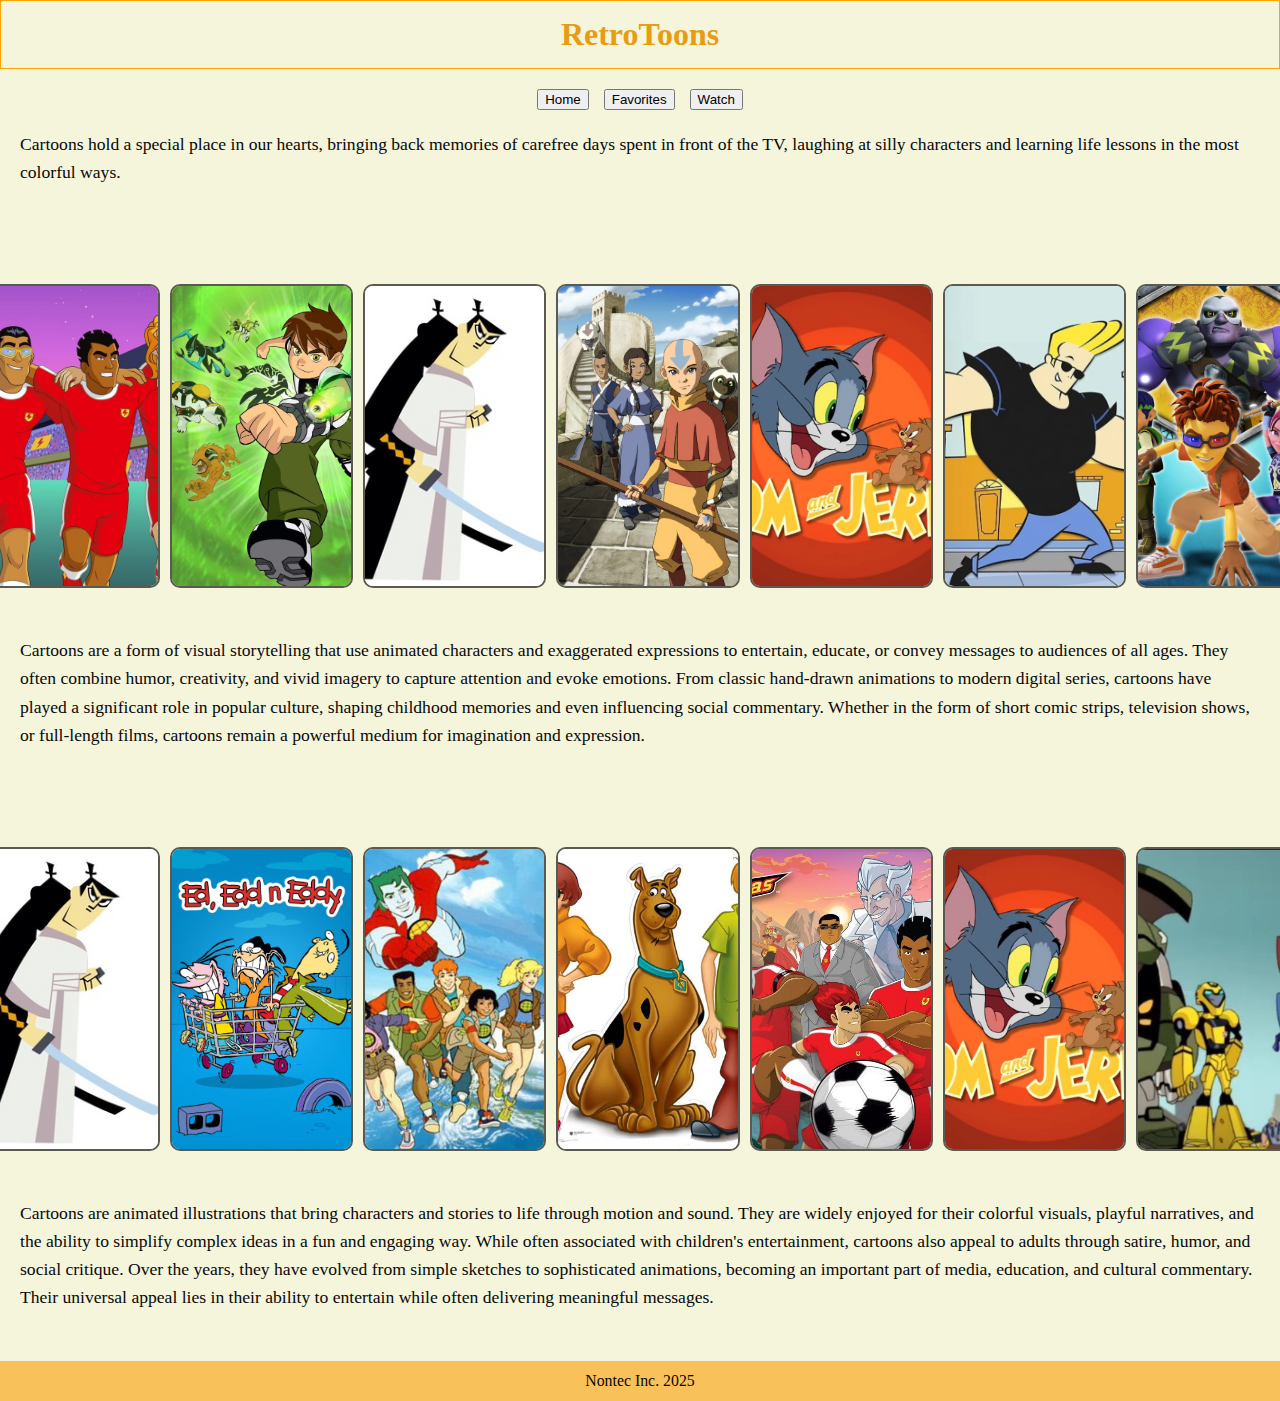
<file: index.html>
<!DOCTYPE html>
<html lang="en">

<head>
  <meta charset="UTF-8">
  <meta name="viewport" content="width=device-width, initial-scale=1.0">
  <title>RetroToons</title>
  <link rel="stylesheet" href="style.css">
</head>

<body>
  
    <h1 class="border-heading">RetroToons</h1>

    <nav class="nav-buttons">
      <a href="index.html"><button>Home</button></a>
      <a href="Favorites.html"><button>Favorites</button></a>
      <a href="Watch.html"><button>Watch</button></a>
    </nav>

    <p>Cartoons hold a special place in our hearts, bringing back memories of carefree days spent in front of the TV, laughing at silly characters and learning life lessons in the most colorful ways.</p>
      <div class="container">
        <img src="images/Supa 3.jpg" alt="Image 1">
        <img src="images/Ben 2.jpg" alt="Image 2">
        <img src="images/The_Samurai.jpg" alt="Image 3">
        <img src="images/Avator2.jpg" alt="Image 4">
        <img src="images/tom.jpg" alt="Image 5">
        <img src="images/john.jpg" alt="Image 6">
        <img src="images/MattHatterChroniclesNew.jpg" alt="Image 7">
      </div>
      <p class="main-text">Cartoons are a form of visual storytelling that use animated characters and exaggerated expressions to entertain, educate, or convey messages to audiences of all ages. They often combine humor, creativity, and vivid imagery to capture attention and evoke emotions. From classic hand-drawn animations to modern digital series, cartoons have played a significant role in popular culture, shaping childhood memories and even influencing social commentary. Whether in the form of short comic strips, television shows, or full-length films, cartoons remain a powerful medium for imagination and expression.</p>

      <div class="container">
        <img src="images/The_Samurai.jpg" alt="Image 8">
        <img src="images/Eddy.jpg" alt="Image 9">
        <img src="images/captain-planet.jpg" alt="Image 10">
        <img src="images/Scooby_Doo.jpg" alt="Image 11">
        <img src="images/Super2.jpg" alt="Image 12">
        <img src="images/tom.jpg" alt="Image 13">
        <img src="images/Transforma.jpg" alt="Image 14">
      </div>
      <p class="main-text">Cartoons are animated illustrations that bring characters and stories to life through motion and sound. They are widely enjoyed for their colorful visuals, playful narratives, and the ability to simplify complex ideas in a fun and engaging way. While often associated with children's entertainment, cartoons also appeal to adults through satire, humor, and social critique. Over the years, they have evolved from simple sketches to sophisticated animations, becoming an important part of media, education, and cultural commentary. Their universal appeal lies in their ability to entertain while often delivering meaningful messages.<p>
    
</body>
<footer>
    <p>Nontec Inc. 2025</p>
</footer>
</html>
</file>
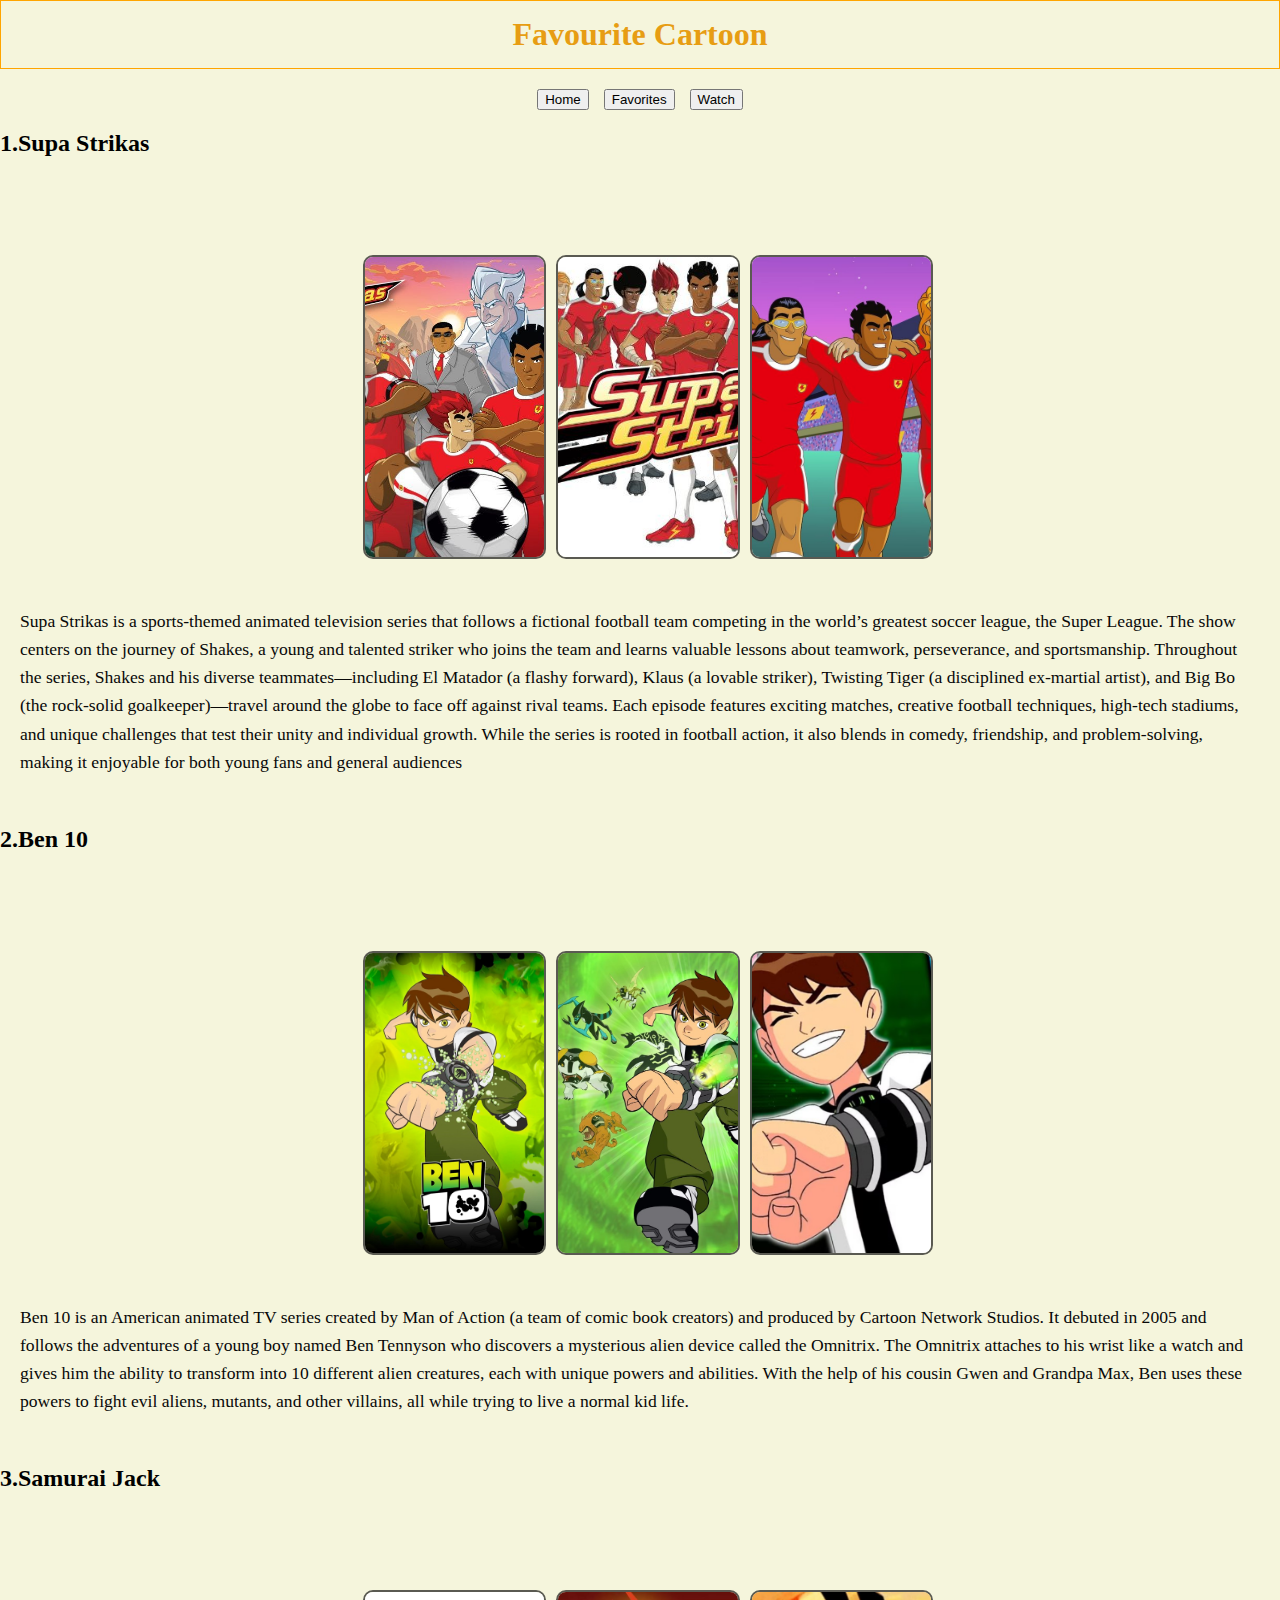
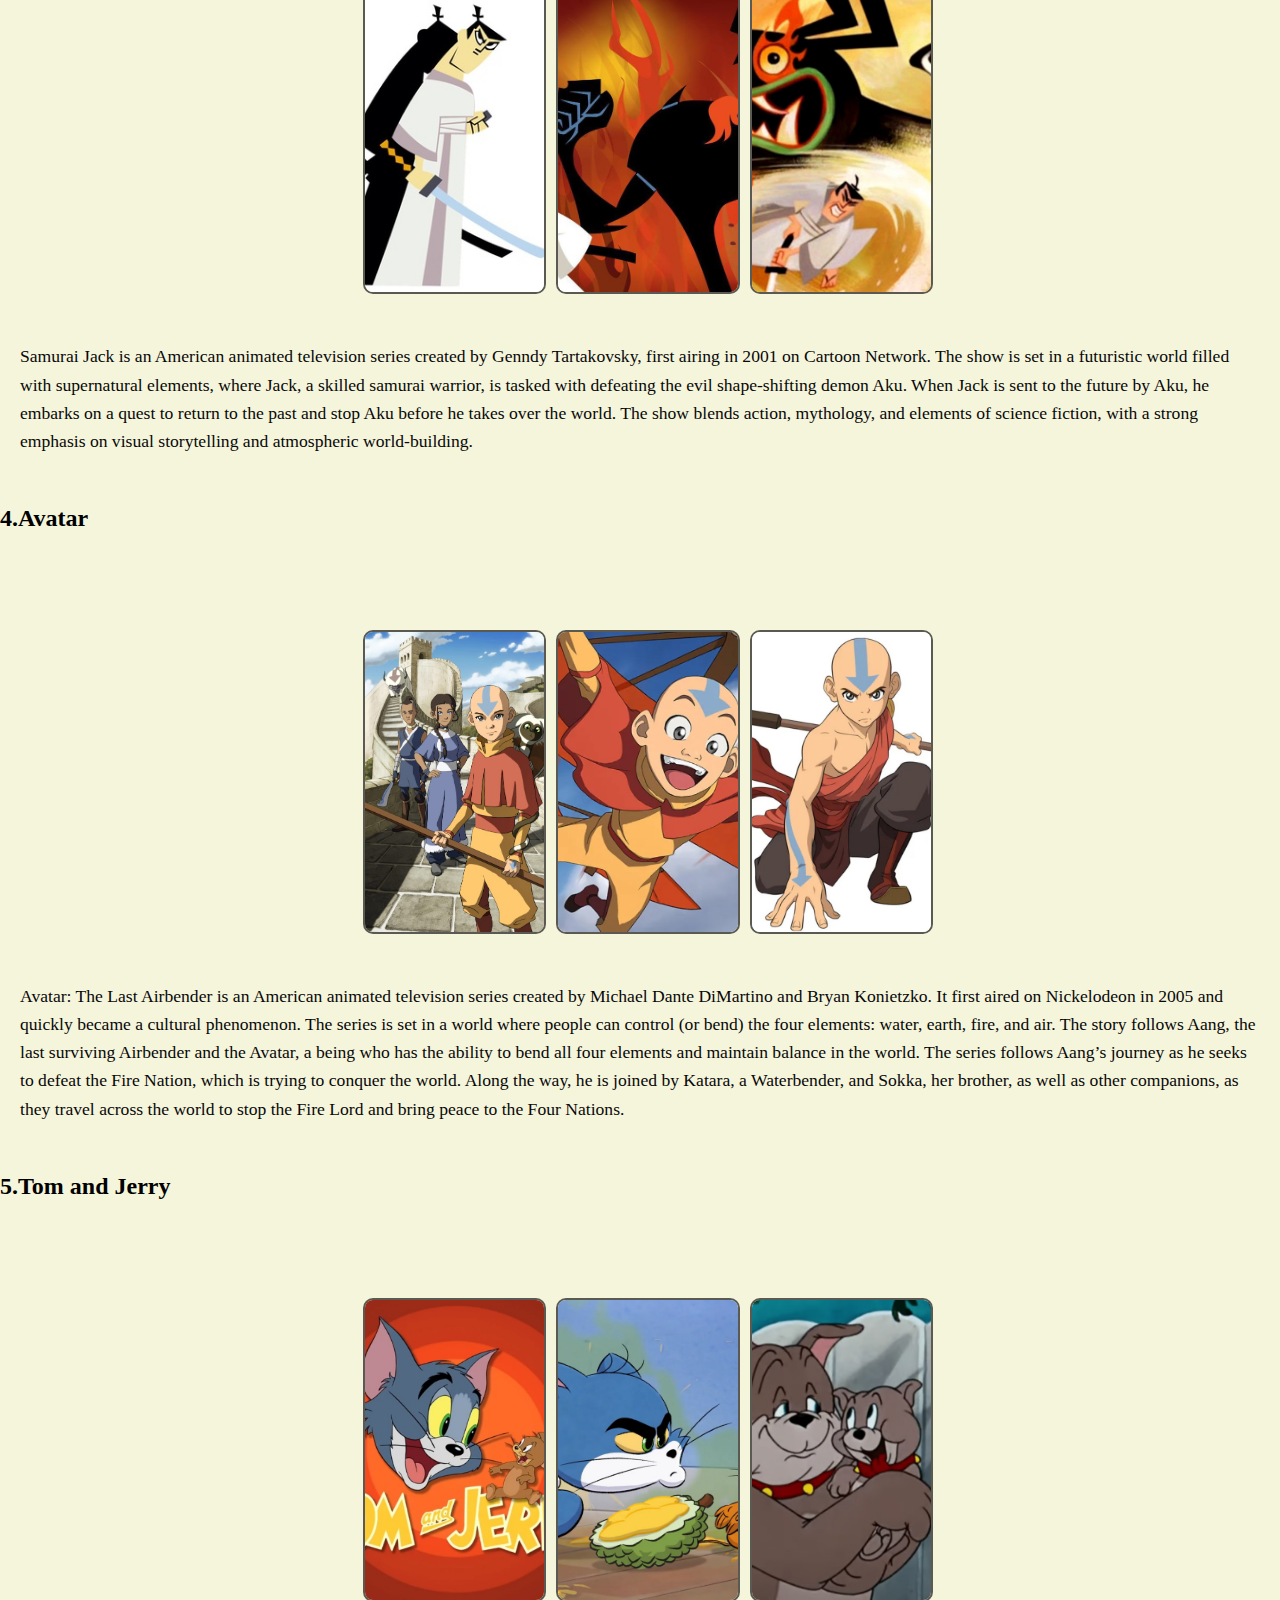
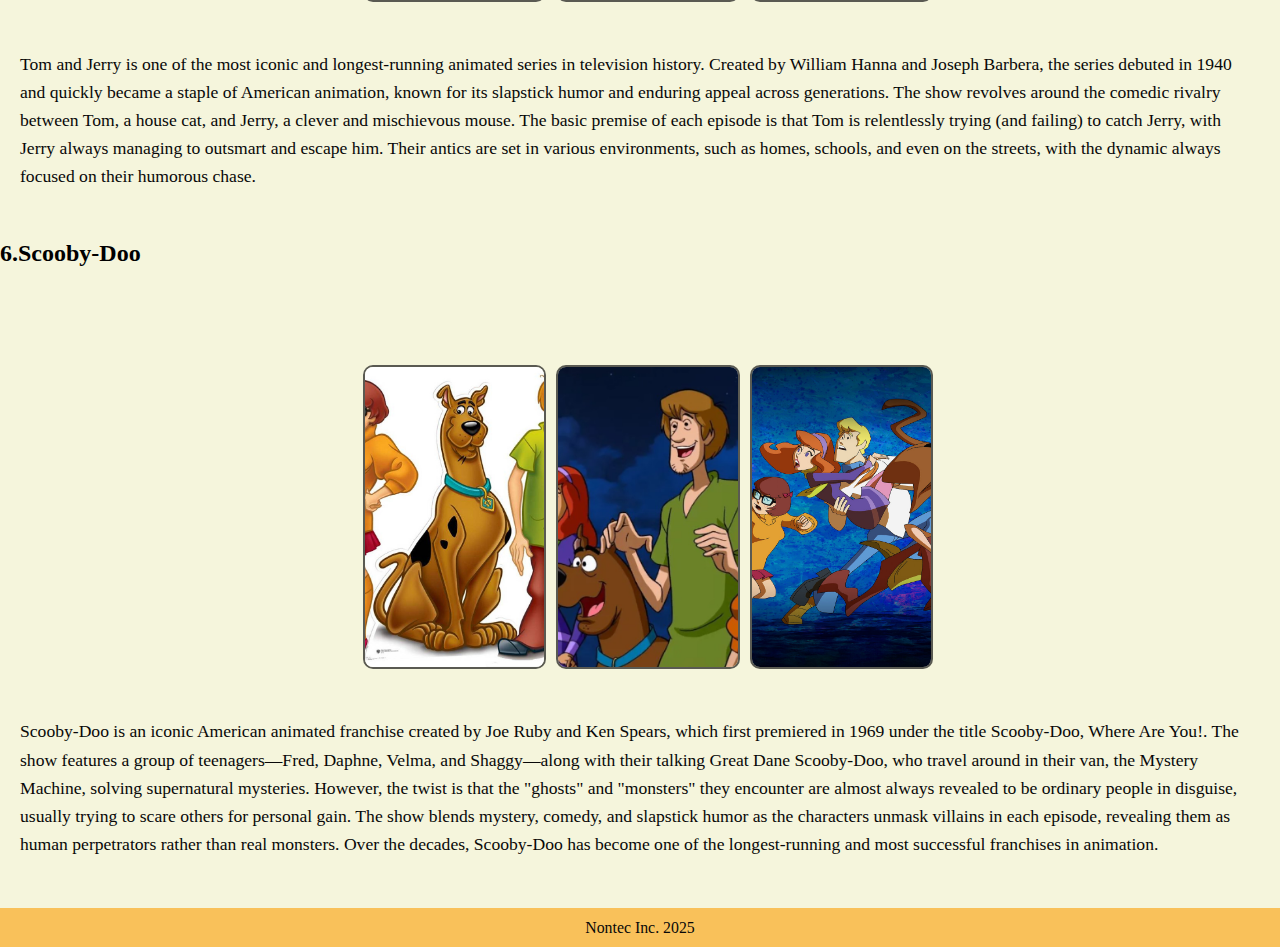
<file: Favorites.html>
<!DOCTYPE html>
<html lang="en">
    <head>
        <title>RetroToons</title>
        <link rel="stylesheet" href="style.css">
    </head>
    <body>
        <h1 class="bordered-heading">Favourite Cartoon</h1> 
        <nav class="nav-buttons">
            <a href="index.html"><button>Home</button></a>
            <a href="Favorites.html"><button>Favorites</button></a>
            <a href="Watch.html"><button>Watch</button></a>
      </nav>

        <h2>1.Supa Strikas</h2>
        <div class="container">
            <img src="images/Super2.jpg" alt="Image 1">
            <img src="images/Super-Strikas-2.jpg" alt="Image 1">
            <img src="images/Supa 3.jpg" alt="Image 1">
        </div>
        <p class="main-text">Supa Strikas is a sports-themed animated television series that follows a fictional football team competing in the world’s greatest soccer league, the Super League. The show centers on the journey of Shakes, a young and talented striker who joins the team and learns valuable lessons about teamwork, perseverance, and sportsmanship.

Throughout the series, Shakes and his diverse teammates—including El Matador (a flashy forward), Klaus (a lovable striker), Twisting Tiger (a disciplined ex-martial artist), and Big Bo (the rock-solid goalkeeper)—travel around the globe to face off against rival teams. Each episode features exciting matches, creative football techniques, high-tech stadiums, and unique challenges that test their unity and individual growth.

While the series is rooted in football action, it also blends in comedy, friendship, and problem-solving, making it enjoyable for both young fans and general audiences</p>

        <h2>2.Ben 10</h2>
        <div class="container">
            <img src="images/ben 10.jpg" alt="Image 2">
            <img src="images/Ben 2.jpg" alt="Image 2">
            <img src="images/Ben 3.jpg" alt="Image 2">
        </div>
        <p class="main-text">Ben 10 is an American animated TV series created by Man of Action (a team of comic book creators) and produced by Cartoon Network Studios. It debuted in 2005 and follows the adventures of a young boy named Ben Tennyson who discovers a mysterious alien device called the Omnitrix.

The Omnitrix attaches to his wrist like a watch and gives him the ability to transform into 10 different alien creatures, each with unique powers and abilities. With the help of his cousin Gwen and Grandpa Max, Ben uses these powers to fight evil aliens, mutants, and other villains, all while trying to live a normal kid life.</p>

        <h2>3.Samurai Jack</h2>
        <div class="container">
            <img src="images/The_Samurai.jpg" alt="Image 3">
            <img src="images/Sam 2.jpg" alt="Image 3">
            <img src="images/Sam3.jpg" alt="Image 3">
            
        </div>
        <p class="main-text">Samurai Jack is an American animated television series created by Genndy Tartakovsky, first airing in 2001 on Cartoon Network. The show is set in a futuristic world filled with supernatural elements, where Jack, a skilled samurai warrior, is tasked with defeating the evil shape-shifting demon Aku.

When Jack is sent to the future by Aku, he embarks on a quest to return to the past and stop Aku before he takes over the world. The show blends action, mythology, and elements of science fiction, with a strong emphasis on visual storytelling and atmospheric world-building.</p>

        <h2>4.Avatar</h2>
        <div class="container">
            <img src="images/Avator2.jpg" alt="Image 4">
            <img src="images/AV2.jpg" alt="Image 4">
            <img src="images/AV3.jpg" alt="Image 4">
        </div>
        <p class="main-text">Avatar: The Last Airbender is an American animated television series created by Michael Dante DiMartino and Bryan Konietzko. It first aired on Nickelodeon in 2005 and quickly became a cultural phenomenon. The series is set in a world where people can control (or bend) the four elements: water, earth, fire, and air. The story follows Aang, the last surviving Airbender and the Avatar, a being who has the ability to bend all four elements and maintain balance in the world.

The series follows Aang’s journey as he seeks to defeat the Fire Nation, which is trying to conquer the world. Along the way, he is joined by Katara, a Waterbender, and Sokka, her brother, as well as other companions, as they travel across the world to stop the Fire Lord and bring peace to the Four Nations.</p>
        
        <h2>5.Tom and Jerry</h2>
        <div class="container">
            <img src="images/tom.jpg" alt="Image 5">
            <img src="images/Tom2.jpg" alt="Image 5">
            <img src="images/Tom3.jpg" alt="Image 5">
        </div>
        <p class="main-text">Tom and Jerry is one of the most iconic and longest-running animated series in television history. Created by William Hanna and Joseph Barbera, the series debuted in 1940 and quickly became a staple of American animation, known for its slapstick humor and enduring appeal across generations.

The show revolves around the comedic rivalry between Tom, a house cat, and Jerry, a clever and mischievous mouse. The basic premise of each episode is that Tom is relentlessly trying (and failing) to catch Jerry, with Jerry always managing to outsmart and escape him. Their antics are set in various environments, such as homes, schools, and even on the streets, with the dynamic always focused on their humorous chase.</p>
        <h2>6.Scooby-Doo</h2>
        <div class="container">
            <img src="images/Scooby_Doo.jpg" alt="Image 6">
            <img src="images/doo2.jpg" alt="Image 6">
            <img src="images/Doo3.jpg" alt="Image 6">
        </div>
        <p class="main-text">Scooby-Doo is an iconic American animated franchise created by Joe Ruby and Ken Spears, which first premiered in 1969 under the title Scooby-Doo, Where Are You!. The show features a group of teenagers—Fred, Daphne, Velma, and Shaggy—along with their talking Great Dane Scooby-Doo, who travel around in their van, the Mystery Machine, solving supernatural mysteries. However, the twist is that the "ghosts" and "monsters" they encounter are almost always revealed to be ordinary people in disguise, usually trying to scare others for personal gain.

The show blends mystery, comedy, and slapstick humor as the characters unmask villains in each episode, revealing them as human perpetrators rather than real monsters. Over the decades, Scooby-Doo has become one of the longest-running and most successful franchises in animation.</p>
        
    </body>
    <footer>
        <p>Nontec Inc. 2025</p>
    </footer>
</html>
</file>
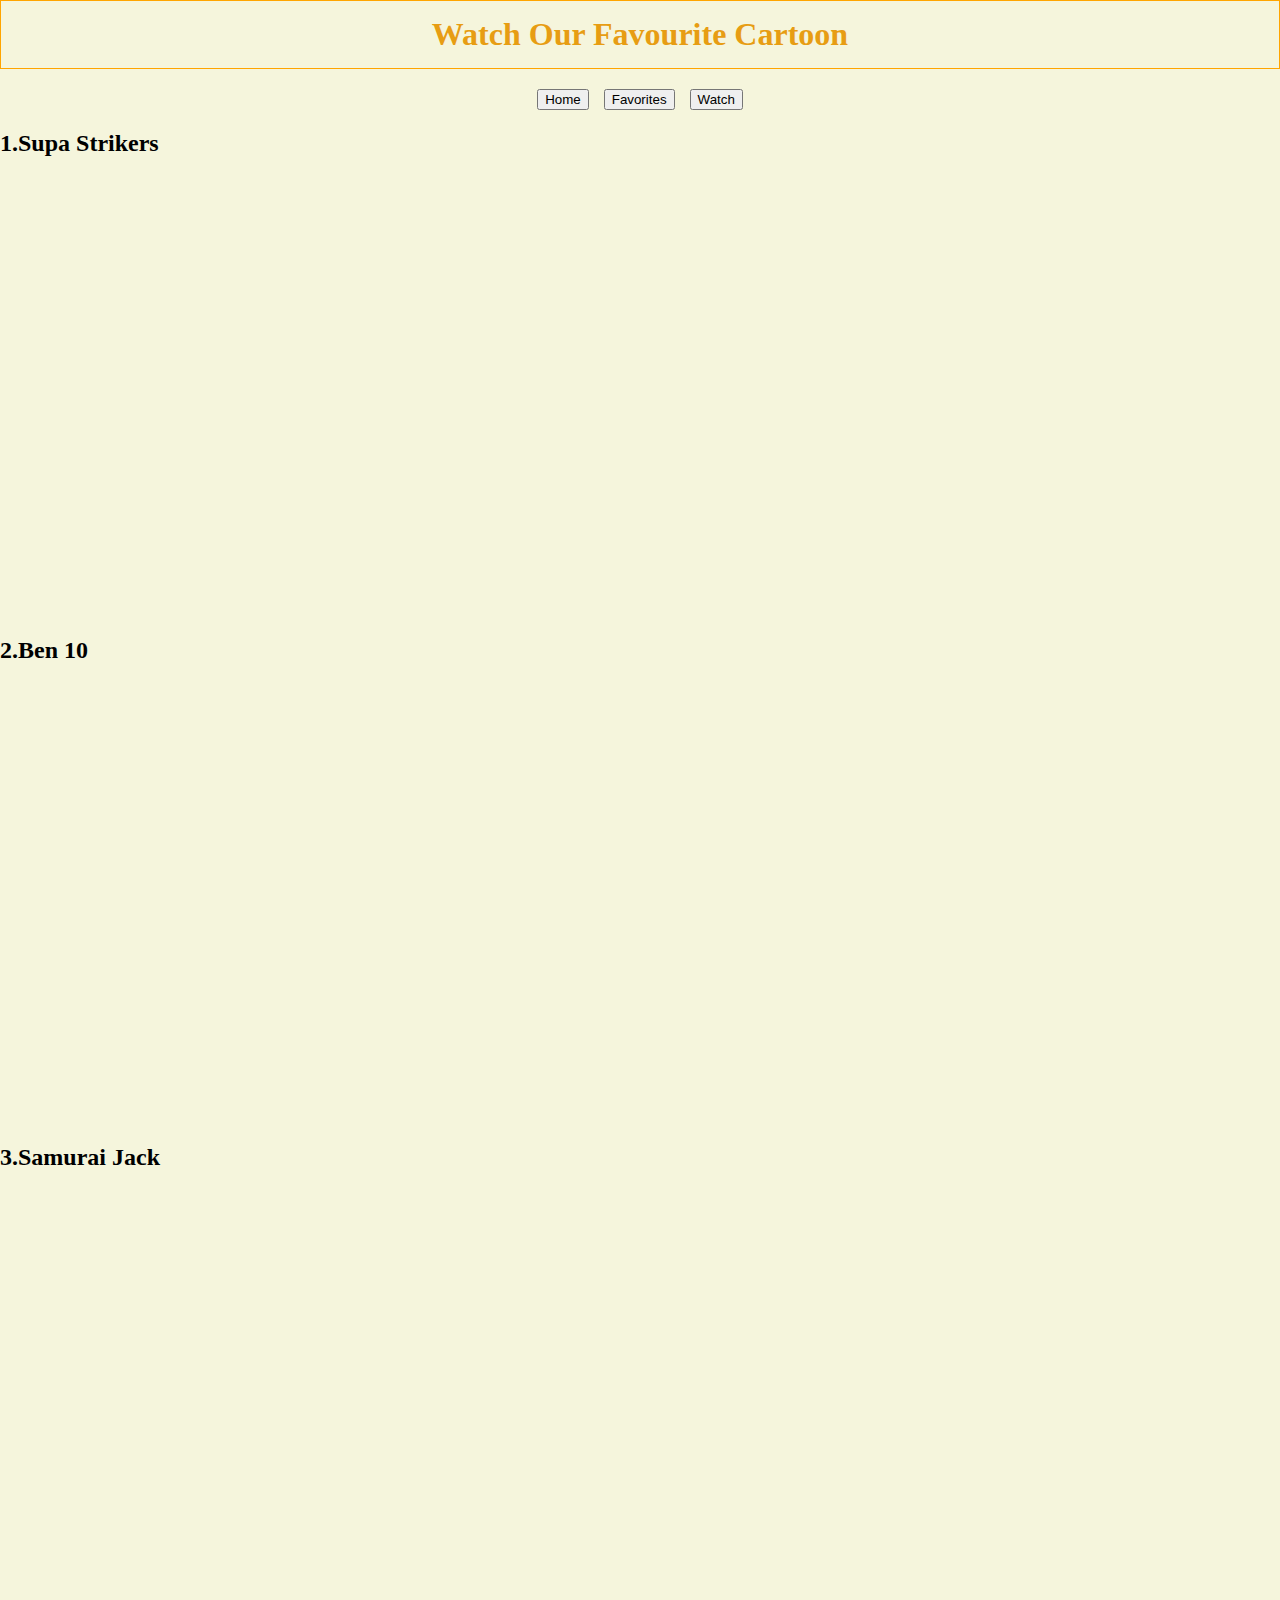
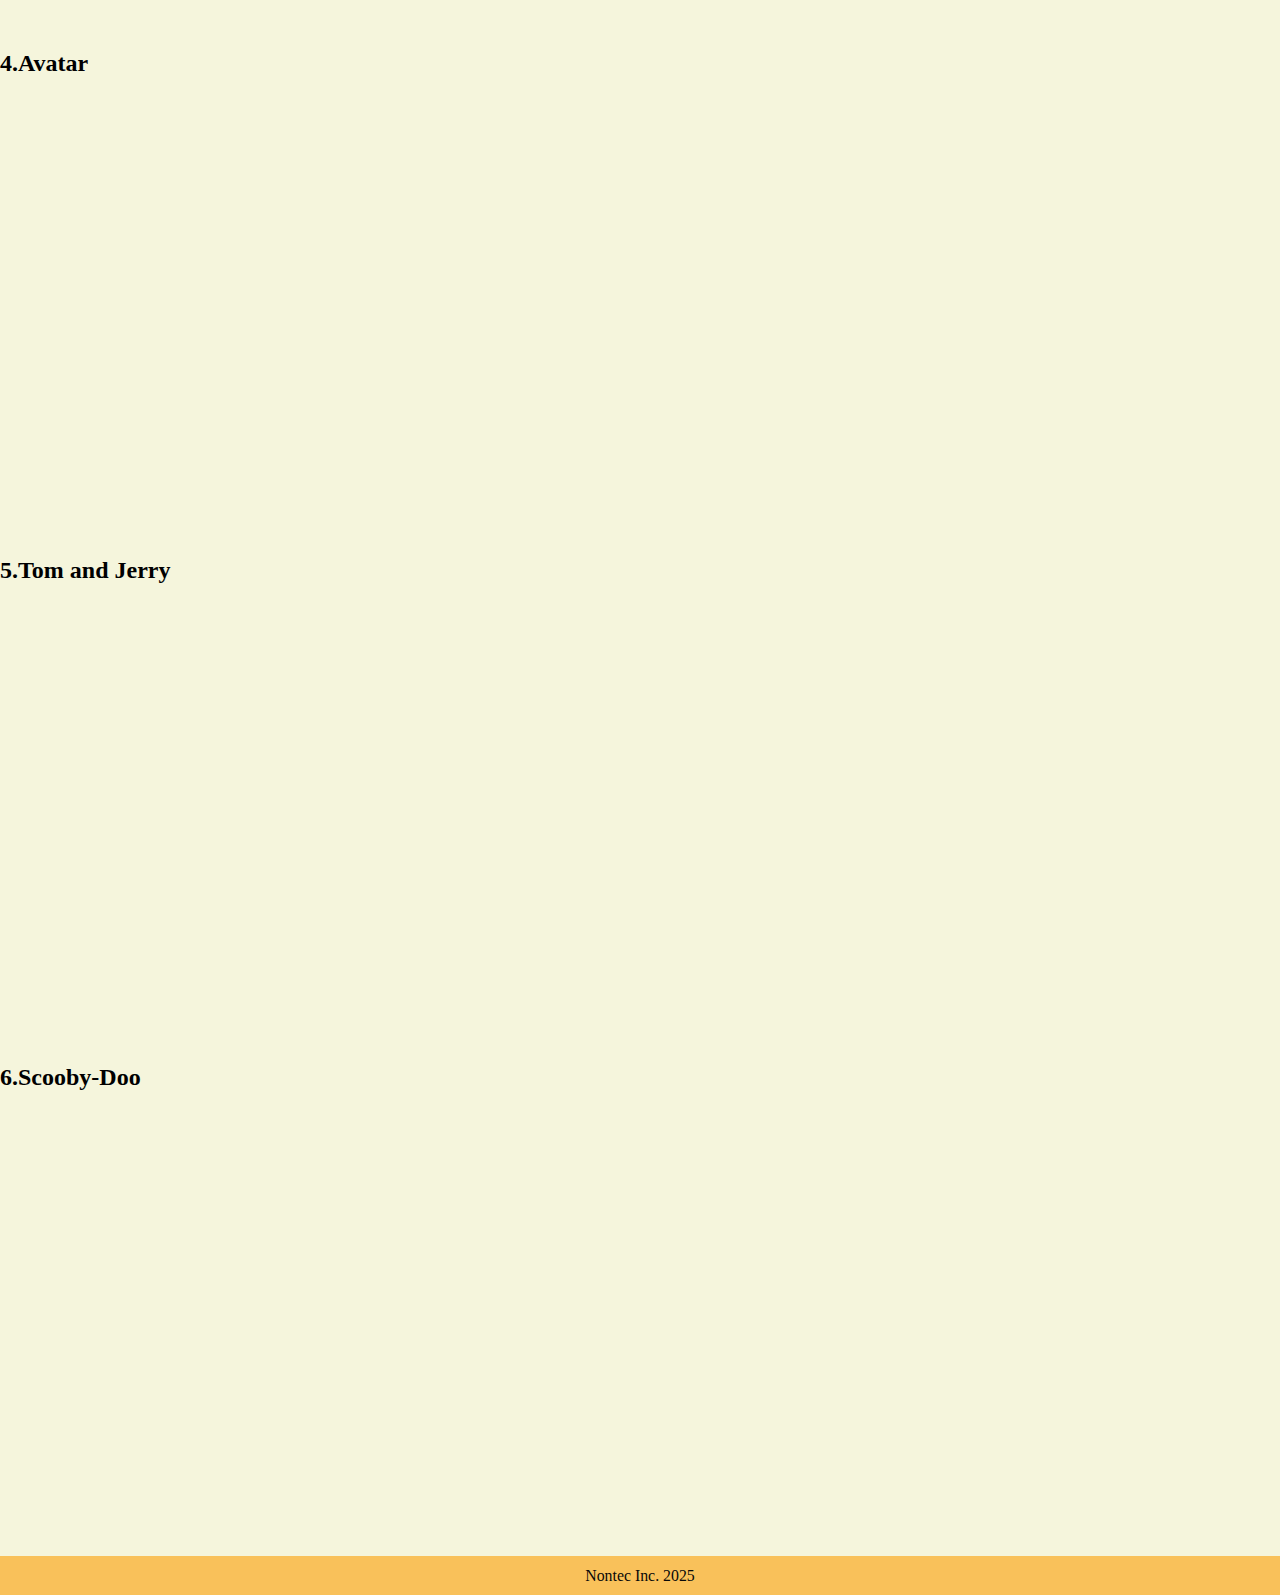
<file: Watch.html>
<!DOCTYPE html>
<html lang="en">
<head>
    <meta charset="UTF-8">
    <title>RetroToons</title>
    <link rel="stylesheet" href="style.css">
</head>
<body>
    <h1 class="bordered-heading">Watch Our Favourite Cartoon</h1>

    <nav class="nav-buttons">
      <a href="index.html"><button>Home</button></a>
      <a href="Favorites.html"><button>Favorites</button></a>
      <a href="Watch.html"><button>Watch</button></a>
    </nav>

    <h2>1.Supa Strikers</h2>
    <div class="video-container">
        <iframe width="1000" height="400"
            src="https://www.youtube.com/embed/0-eVJNLN5Ig?rel=0"
            title="Supa Strikas"
            frameborder="0"
            allow="accelerometer; autoplay; clipboard-write; encrypted-media; gyroscope; picture-in-picture; web-share"
            allowfullscreen>
        </iframe>
    </div>

    <h2>2.Ben 10</h2>
    <div class="video-container">
        <iframe width="1000" height="400"
            src="https://www.youtube.com/embed/pf81znCwXLU?si=SKdOr0ik085PGx2z"
            title="Supa Strikas"
            frameborder="0"
            allow="accelerometer; autoplay; clipboard-write; encrypted-media; gyroscope; picture-in-picture; web-share"
            allowfullscreen>
        </iframe>
    </div>

    <h2>3.Samurai Jack</h2>
    <div class="video-container">
        <iframe width="1000" height="400"
            src="https://www.youtube.com/embed/ZUOIEhiX6VE?si=3GgvdG32Cziwitxu"
            title="Supa Strikas"
            frameborder="0"
            allow="accelerometer; autoplay; clipboard-write; encrypted-media; gyroscope; picture-in-picture; web-share"
            allowfullscreen>
        </iframe>
    </div>

    <h2>4.Avatar</h2>
    <div class="video-container">
        <iframe width="1000" height="400"
            src="https://www.youtube.com/embed/lc0gis09VZs?si=oNbH2mChD0T533F_"
            title="Supa Strikas"
            frameborder="0"
            allow="accelerometer; autoplay; clipboard-write; encrypted-media; gyroscope; picture-in-picture; web-share"
            allowfullscreen>
        </iframe>
    </div>

    <h2>5.Tom and Jerry</h2>
    <div class="video-container">
        <iframe width="1000" height="400"
            src="https://www.youtube.com/embed/j-88jrkyszQ?si=sh2jVG7Hr8a1DpCJ"
            title="Supa Strikas"
            frameborder="0"
            allow="accelerometer; autoplay; clipboard-write; encrypted-media; gyroscope; picture-in-picture; web-share"
            allowfullscreen>
        </iframe>
    </div>

    <h2>6.Scooby-Doo</h2>
    <div class="video-container">
        <iframe width="1000" height="400"
            src="https://www.youtube.com/embed/vZ24w0L5-_M?si=FuO6kmWldOAWn5up"
            title="Supa Strikas"
            frameborder="0"
            allow="accelerometer; autoplay; clipboard-write; encrypted-media; gyroscope; picture-in-picture; web-share"
            allowfullscreen>
        </iframe>
    </div>
</body>
<footer>
        <p>Nontec Inc. 2025</p>
</footer>
</html>
</file>
<file: style.css>
.border-heading{
  border: 1px solid orange;
  padding: 15px;
  margin: 0%;
  
}

.bordered-heading {
  border: 1px solid orange;
  padding: 15px;
  margin: 0%;
  

}

.nav-buttons {
  display: flex;
  justify-content: center; /* centers buttons horizontally */
  gap: 15px; /* space between buttons */
  margin: 20px 0;
}


p {
    color: rgb(8, 8, 8);
    margin-block: 5px;
    padding: 0 20px;
    line-height: 1.6;
    font-size: 1.1em; 
    height: auto;
}


body {
    background-color: rgb(188, 156, 102);
    justify-content: center;
    background-repeat: no-repeat;
    background-size: cover;
    margin: 0%;
}
  
  .container {
    margin: 100px 0 0 200px;
    width: 70%;
    height: 300px;
    display: flex;
    justify-content: center;
    align-items: center;
    gap: 10px;
   
}

  .container img {
    width: 20%;
    height: 100%;
    object-fit: cover;
    border-radius: 10px;
    border: 2px solid rgba(17, 17, 17, 0.684);
    transition: all 0.3s ease-in-out;
}
  
  .container img:hover {
    width: 65%;
}
  
footer {
    background-color: rgb(240, 234, 218);
    padding: 2px;
    text-align: center;
    font-size: 0.9em;
    margin-top: 5px;
}

h1{
    color: rgb(231, 157, 19);
    border: 1;
    border-color: azure;
    font: weight 1000px;
    padding: 20px;
    text-align: center;
    margin-top: 0%;
}

.nav-buttons {
  display: flex;
  justify-content: center; /* centers buttons horizontally */
  gap: 15px; /* space between buttons */
  margin: 20px 0;
}


.main-text {
    color: rgb(8, 8, 8);
    margin-block: 50px;
    padding: 0 20px;
    line-height: 1.6;
    font-size: 1.1em; 
}


body {
    background-color: beige;
    justify-content: center;
    background-repeat: no-repeat;
    background-size: cover;
    margin: 0%;
}
  
  .container {
    margin: 100px 0 0 200px;
    width: 70%;
    height: 300px;
    display: flex;
    justify-content: center;
    align-items: center;
    gap: 10px;
}
  
  .container img {
    width: 20%;
    height: 100%;
    object-fit: cover;
    border-radius: 10px;
    border: 2px solid rgba(17, 17, 17, 0.684);
    transition: all 0.3s ease-in-out;
}
  
  .container img:hover {
    width: 65%;
}
  
footer {
    background-color: rgb(249, 193, 90);
    padding: 2px;
    text-align: center;
    font-size: 0.9em;
    margin-top: 5px;
}

.video-container {
    display: flex;
    justify-content: center;
    align-items: center;
    padding: 20px;
}
</file>
